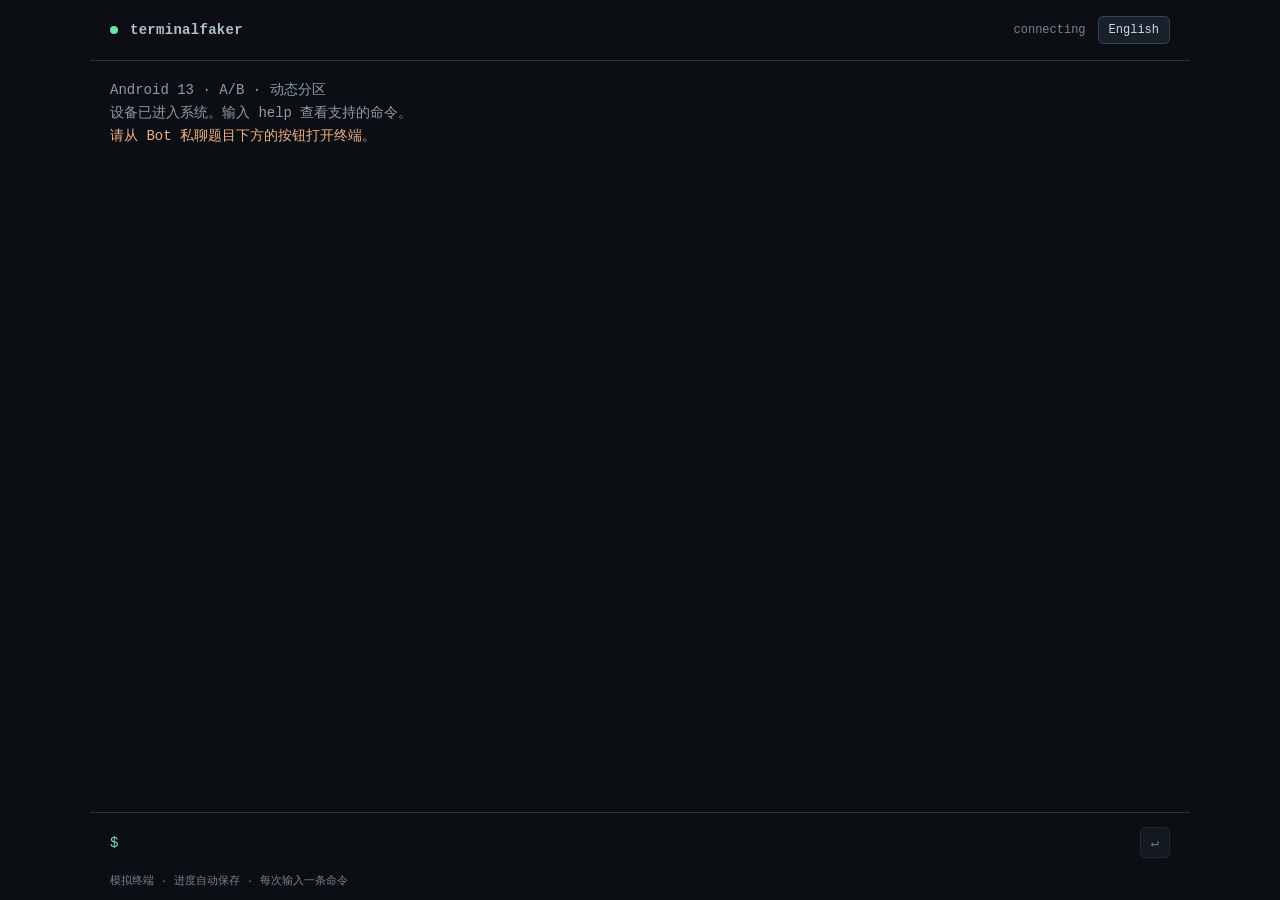
<file: index.html>
<!doctype html>
<html lang="zh-CN">
<head><meta charset="utf-8"><meta name="viewport" content="width=device-width, initial-scale=1, viewport-fit=cover"><meta name="referrer" content="no-referrer"><title>terminalfaker</title><link rel="stylesheet" href="terminal/style.css"></head>
<body>
<main aria-label="Android virtual terminal">
  <header><span class="dot"></span><strong>terminalfaker</strong><span id="mode">connecting</span><button id="lang" type="button" aria-label="Switch language">English</button></header>
  <section id="screen" aria-live="polite" aria-label="Terminal output"><pre id="banner"></pre><div id="output"></div></section>
  <form id="terminal" autocomplete="off"><label id="prompt" for="command">$ </label><input id="command" name="command" type="text" spellcheck="false" autocapitalize="off" autocorrect="off" maxlength="512" aria-label="Terminal command" disabled><button id="send" type="submit" disabled>↵</button></form>
  <footer><span id="notice"></span><button id="copy" type="button" hidden></button></footer>
</main><script src="terminal/app.js"></script>
</body></html>
</file>
<file: terminal/style.css>
:root{color-scheme:dark;font-family:ui-monospace,SFMono-Regular,Consolas,"Liberation Mono",monospace;background:#0b0f13;color:#d7e0e8;font-size:14px}*{box-sizing:border-box}body{margin:0}main{max-width:1100px;margin:auto;height:100dvh;display:flex;flex-direction:column;padding:env(safe-area-inset-top) 0 env(safe-area-inset-bottom)}header{display:flex;align-items:center;gap:12px;padding:16px 20px;border-bottom:1px solid #26313b;color:#b1bfcd}header strong{font-size:14px;letter-spacing:.02em}.dot{height:8px;width:8px;border-radius:50%;background:#72e0ad}#mode{font-size:12px;color:#748596;margin-left:auto}button{border:1px solid #354352;border-radius:5px;background:#17212b;color:#cfdae5;font:inherit;cursor:pointer;padding:6px 10px}button:disabled{opacity:.5;cursor:wait}#lang{font-size:12px}#screen{flex:1;overflow:auto;padding:18px 20px;scroll-behavior:smooth}pre{white-space:pre-wrap;overflow-wrap:anywhere;margin:0;font:inherit;line-height:1.65}.entry{margin:12px 0}.input-line{color:#83d9b4}.result{color:#c8d5e2}#banner{color:#8b9bab}form{display:flex;align-items:flex-start;gap:8px;padding:14px 20px;border-top:1px solid #26313b}#prompt{color:#83d9b4;white-space:pre-wrap;line-height:32px;max-width:55%;overflow-wrap:anywhere}input{flex:1;min-width:30px;outline:none;border:0;background:transparent;color:#e1edf9;font:inherit;line-height:32px;padding:0}input:focus-visible{box-shadow:0 1px #4c7b68}footer{padding:0 20px 12px;display:flex;align-items:center;gap:10px;color:#718394;font-size:11px;min-height:24px}#copy{font-size:12px;margin-left:auto}.error{color:#f0ae86}@media(max-width:600px){:root{font-size:12px}header{padding:12px}#screen{padding:14px 12px}form{padding:10px 12px;gap:5px}footer{padding:0 12px 10px}#prompt{max-width:50%}input{font-size:16px}#lang{padding:4px 7px}}
</file>
